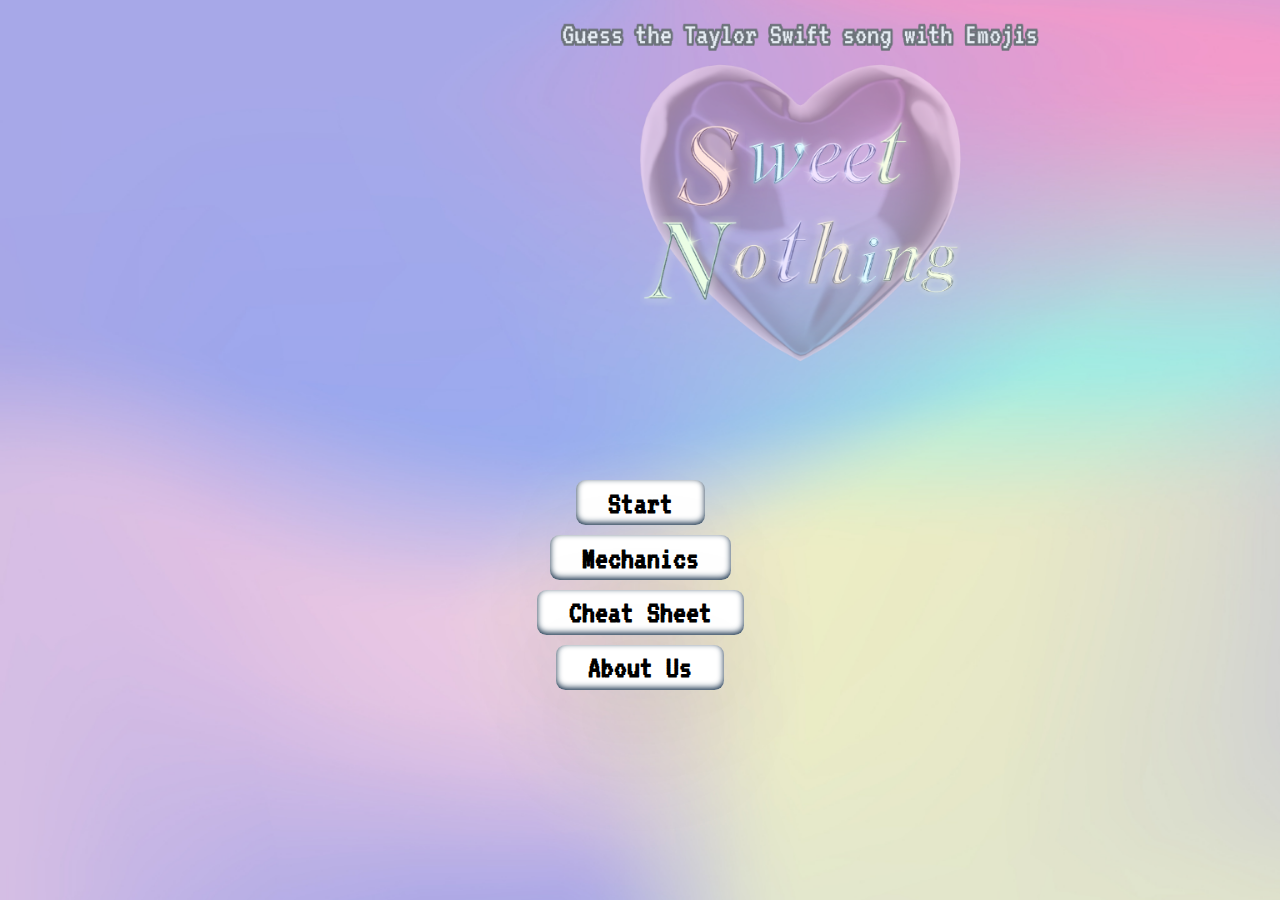
<file: index.html>
<!DOCTYPE html>
<html lang="en">
  <head>
    <meta name="viewport" content="width=device-width, initial-scale=1.0">
    <meta charset="utf-8">
    <title>Sweet Nothing</title>
    <link rel="preconnect" href="https://fonts.googleapis.com">
    <link rel="preconnect" href="https://fonts.gstatic.com" crossorigin>
    <link href="https://fonts.googleapis.com/css2?family=VT323&display=swap" rel="stylesheet">
    <link rel="stylesheet" href="style.css">
  </head>
  <body>
    <div class="wrapper">
      <div class="num-of-tries-left" id="chanceCount">
        <span>Tries Left:</span>05
      </div>
      <div class="container"></div>
      <div id="letter-container" class="hide"></div>
      <div id="userInputSection"></div>
    </div>
    <div class="controls-container">
      <p id="result"></p>
      <a id="start"><b>Start</b></a>
      <a href="mechanics.html" id="mechanics"><b>Mechanics</b></a>
      <a href="cheatsheet.html" id="cheat"><b>Cheat Sheet</b></a>
      <a href="about.html" id="about"><b>About Us</b></a>
    </div>

    <script src="script.js"></script>
  </body>
</html>
</file>
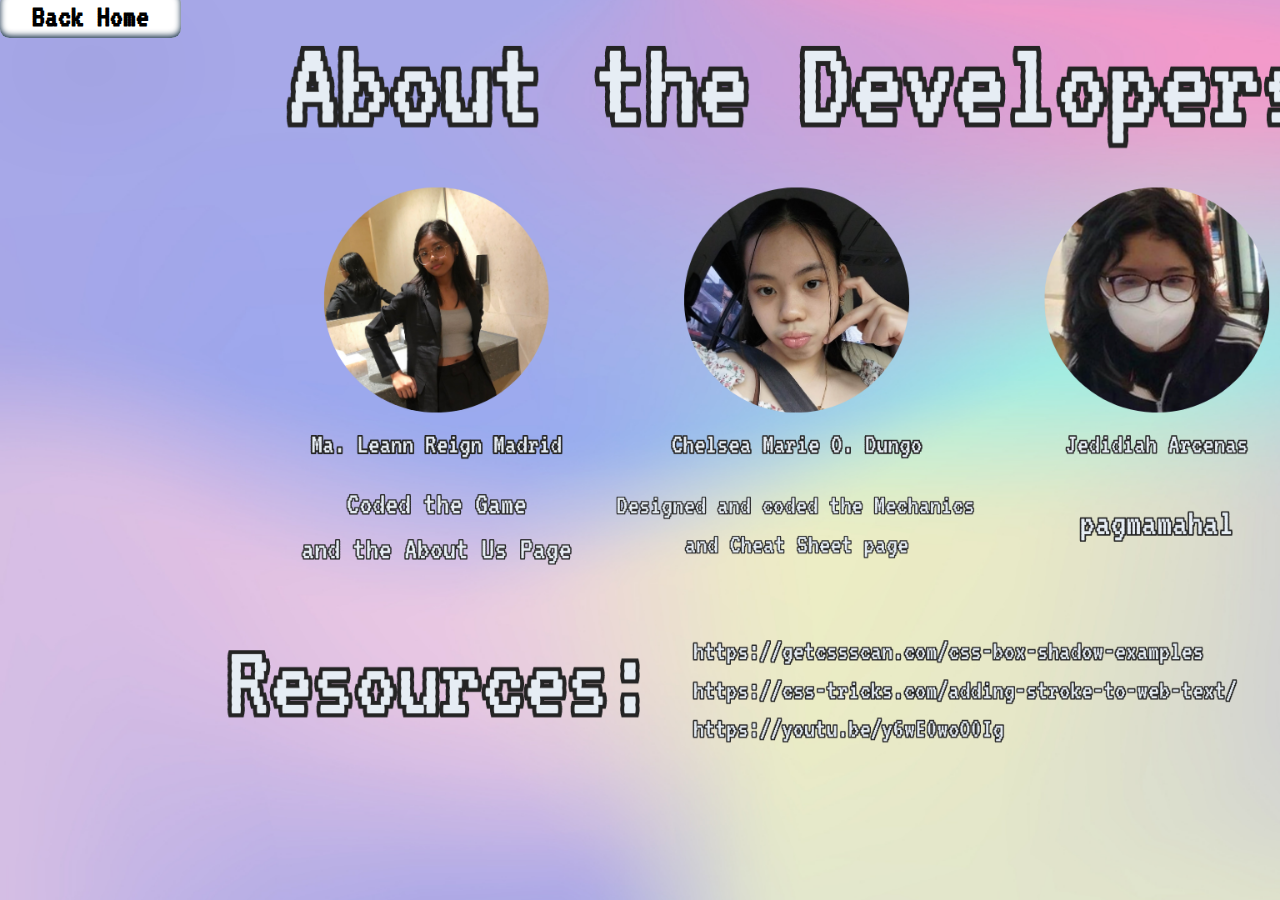
<file: about.html>
<!DOCTYPE html>
<html lang="en">
  <head>
    <meta name="viewport" content="width=device-width, initial-scale=1.0">
    <meta charset="utf-8">
    <title>SN | Mechanics</title>
    <link rel="preconnect" href="https://fonts.googleapis.com">
    <link rel="preconnect" href="https://fonts.gstatic.com" crossorigin>
    <link href="https://fonts.googleapis.com/css2?family=VT323&display=swap" rel="stylesheet">
        <style>
            body, html {
                height: 100%;
                margin: 0;
            }
            
            .bg{
                background-image: url(about.png);
                height: 100%;


                background-size: cover;
            }

            #about {
            font-family: 'VT323', monospace;
            color: black;
            background-color: #ffffff;
            margin-bottom: 10px;
            font-size: 2em;
            padding: 0.2em 1em;
            border-radius: 0.3em;
            box-shadow: rgba(50, 50, 93, 1) 0px 50px 100px -20px, rgba(0, 0, 0, 1) 0px 30px 60px -30px, rgba(10, 37, 64, 1) 0px -2px 6px 0px inset;
            cursor: pointer;
            transition: 0.3s;
            text-decoration: none;
        }
        #about:active {
        box-shadow: 0 0 #000000;
        transform: translateY(4px);
    }
        </style>
    </head>
    <body>
        <div class="bg">
            <div>
            <a href="index.html" id="about"><b>Back Home</b></a>
            </div>
        </div>
    </body>
</html>
</file>
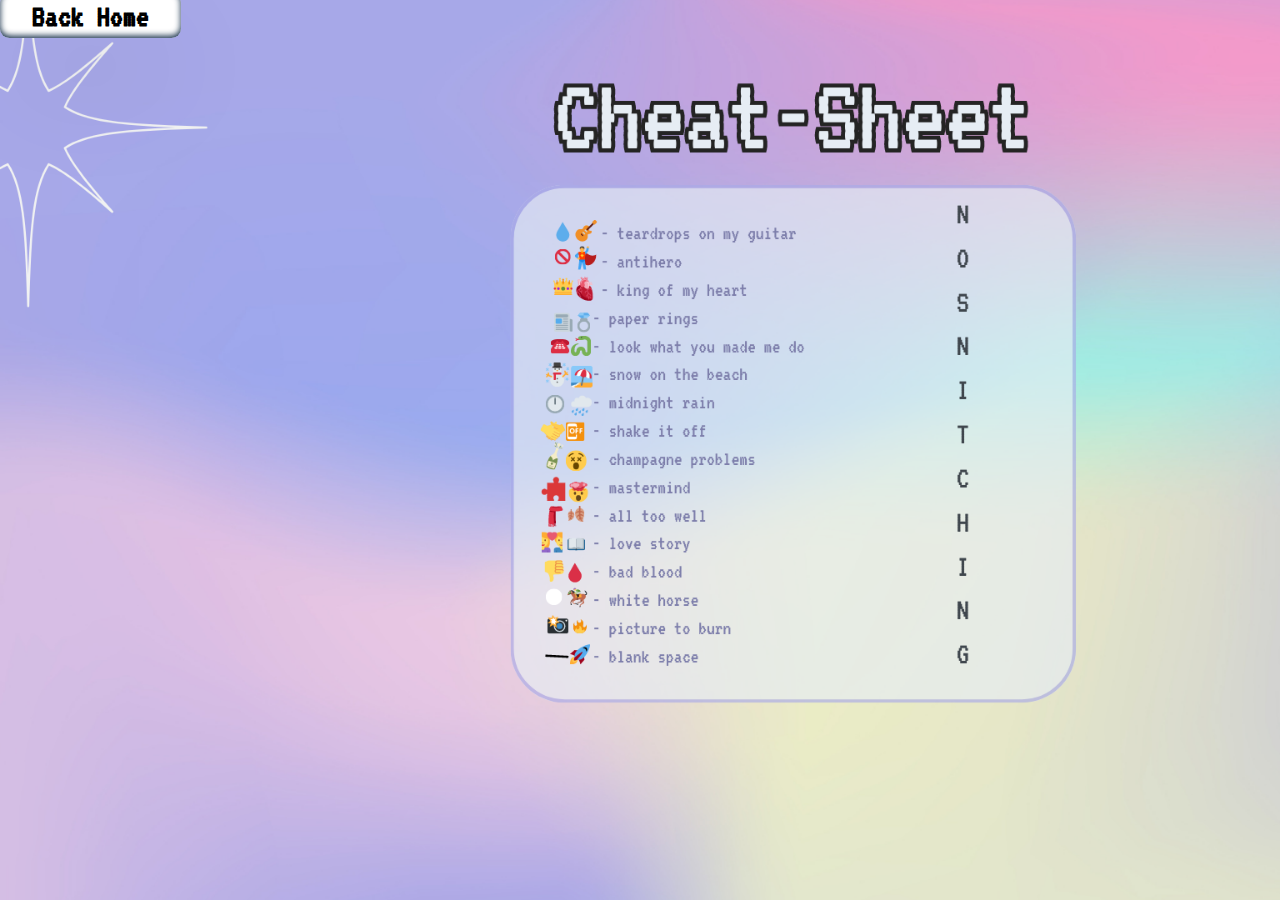
<file: cheatsheet.html>
<!DOCTYPE html>
<html lang="en">
  <head>
    <meta name="viewport" content="width=device-width, initial-scale=1.0">
    <meta charset="utf-8">
    <title>SN | Mechanics</title>
    <link rel="preconnect" href="https://fonts.googleapis.com">
    <link rel="preconnect" href="https://fonts.gstatic.com" crossorigin>
    <link href="https://fonts.googleapis.com/css2?family=VT323&display=swap" rel="stylesheet">
        <style>
            body, html {
                height: 100%;
                margin: 0;
            }
            
            .bg{
                background-image: url("cheatsheet.png");
                height: 100%;


                background-size: cover;
            }

            #cheat {
            font-family: 'VT323', monospace;
            color: black;
            background-color: #ffffff;
            margin-bottom: 10px;
            font-size: 2em;
            padding: 0.2em 1em;
            border-radius: 0.3em;
            box-shadow: rgba(50, 50, 93, 1) 0px 50px 100px -20px, rgba(0, 0, 0, 1) 0px 30px 60px -30px, rgba(10, 37, 64, 1) 0px -2px 6px 0px inset;
            cursor: pointer;
            transition: 0.3s;
            text-decoration: none;
        }
        #cheat:active {
        box-shadow: 0 0 #000000;
        transform: translateY(4px);
    }
        </style>
    </head>
    <body>
        <div class="bg">
            <div>
            <a href="index.html" id="cheat"><b>Back Home</b></a>
            </div>
        </div>
    </body>
</html>
</file>
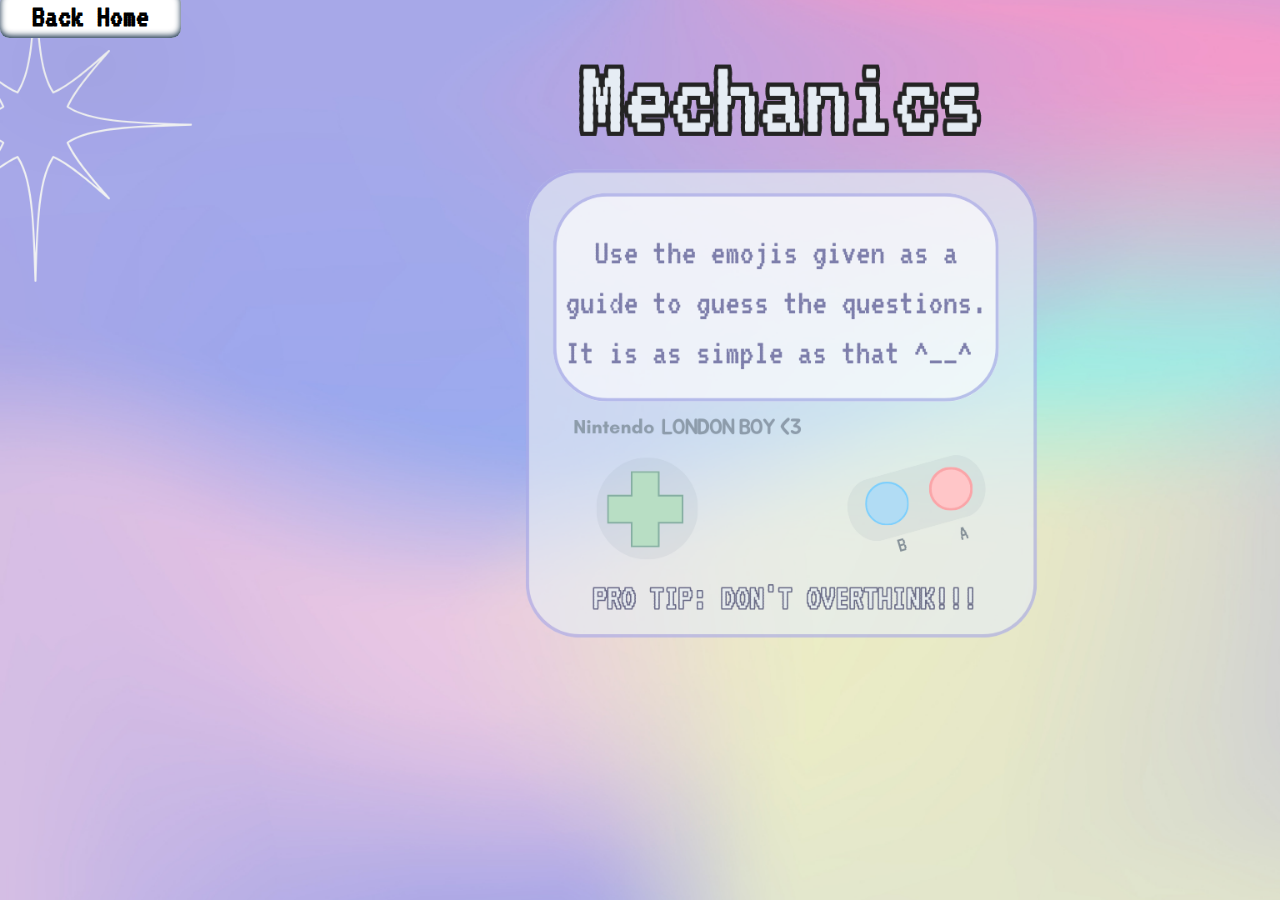
<file: mechanics.html>
<!DOCTYPE html>
<html lang="en">
  <head>
    <meta name="viewport" content="width=device-width, initial-scale=1.0">
    <meta charset="utf-8">
    <title>SN | Mechanics</title>
    <link rel="preconnect" href="https://fonts.googleapis.com">
    <link rel="preconnect" href="https://fonts.gstatic.com" crossorigin>
    <link href="https://fonts.googleapis.com/css2?family=VT323&display=swap" rel="stylesheet">
        <style>
            body, html {
                height: 100%;
                margin: 0;
            }
            
            .bg{
                background-image: url("instructions.png");
                height: 100%;


                background-size: cover;
            }

            #mechanics {
            font-family: 'VT323', monospace;
            color: black;
            background-color: #ffffff;
            margin-bottom: 10px;
            font-size: 2em;
            padding: 0.2em 1em;
            border-radius: 0.3em;
            box-shadow: rgba(50, 50, 93, 1) 0px 50px 100px -20px, rgba(0, 0, 0, 1) 0px 30px 60px -30px, rgba(10, 37, 64, 1) 0px -2px 6px 0px inset;
            cursor: pointer;
            transition: 0.3s;
            text-decoration: none;
        }
        #mechanics:active {
        box-shadow: 0 0 #000000;
        transform: translateY(4px);
    }
        </style>
    </head>
    <body>
        <div class="bg">
            <div>
            <a href="index.html" id="mechanics"><b>Back Home</b></a>
            </div>
        </div>
    </body>
</html>
</file>
<file: style.css>
* {
    padding: 0;
    margin: 0;
    box-sizing: border-box;
    font-family: 'VT323', monospace;

  }
  body {
    padding: 0;
    margin: 0;
    height: 100vh;
    background-image: url("bg.png");
  }
  .wrapper {

    width: 90%;
    max-width: 500px;
    position: absolute;
    transform: translate(-50%, -50%);
    left: 50%;
    top: 50%;
    background-color: #ffffff;
    padding: 2em 3em;
    border-radius: 0.8em;
  }
  .num-of-tries-left {
    color:#ff7777 ;
    font-size: 23px;
    text-align: right;
    margin-bottom: 2em;
  }
  .num-of-tries-left span {
    color: #3f3f3f;
    font-size: 18px;
    font-weight: 600;
  }
  .container {
    font-size: 1.87em;
    display: flex;
    justify-content: space-around;
  }
  #letter-container {
    font-size: 40px;
    margin: 1.5em 0 1.5em 0;
    display: flex;
    flex-wrap: wrap;
    justify-content: center;
    gap: 10px;
  }
  .letters {
    font-weight: 500;
    font-size: 18px;
    width: 2em;
    height: 2em;
    background-color: #ffffff;
    border: 2px solid #8254fd;
    border-radius: 0.3em;
    color: #8254fd;
    cursor: pointer;
  }
  #userInputSection {
    font-size: 18px;
    display: flex;
    justify-content: center;
    gap: 0.5em;
  }
  .controls-container {
    background-image: url("logo.png");
    background-size: cover;
    position: absolute;
    display: flex;
    align-items: center;
    justify-content: center;
    flex-direction: column;
    height: 100vh;
    width: 100vw;
    top: 0;
    left: 0;
  }
  #start {
    margin-top: 300px;
    margin-bottom: 10px;
    background-color: #ffffff;
    font-size: 2em;
    padding: 0.2em 1em;
    border-radius: 0.3em;
    box-shadow: rgba(50, 50, 93, 1) 0px 50px 100px -20px, rgba(0, 0, 0, 1) 0px 30px 60px -30px, rgba(10, 37, 64, 1) 0px -2px 6px 0px inset;
    cursor: pointer;
    transition: 0.1s;
  }
  #mechanics {
    color: black;
    background-color: #ffffff;
    margin-bottom: 10px;
    font-size: 2em;
    padding: 0.2em 1em;
    border-radius: 0.3em;
    box-shadow: rgba(50, 50, 93, 1) 0px 50px 100px -20px, rgba(0, 0, 0, 1) 0px 30px 60px -30px, rgba(10, 37, 64, 1) 0px -2px 6px 0px inset;
    cursor: pointer;
    transition: 0.3s;
    text-decoration: none;
  }
  #cheat {
    color: #000000;
    background-color: #ffffff;
    margin-bottom: 10px;
    font-size: 2em;
    padding: 0.2em 1em;
    border-radius: 0.3em;
    box-shadow: rgba(50, 50, 93, 1) 0px 50px 100px -20px, rgba(0, 0, 0, 1) 0px 30px 60px -30px, rgba(10, 37, 64, 1) 0px -2px 6px 0px inset;
    cursor: pointer;
    transition: 0.1s;
    text-decoration: none;
  }
  #about {
    color: #000000;
    text-decoration: none;
    background-color: #ffffff;
    margin-bottom: 30px;
    font-size: 2em;
    padding: 0.2em 1em;
    border-radius: 0.3em;
    box-shadow: rgba(50, 50, 93, 1) 0px 50px 100px -20px, rgba(0, 0, 0, 1) 0px 30px 60px -30px, rgba(10, 37, 64, 1) 0px -2px 6px 0px inset;
    cursor: pointer;
    transition: 0.1s;
  }

  #start:active {
    box-shadow: 0 0 #000000;
    transform: translateY(4px);
  }
  #mechanics:active {
    box-shadow: 0 0 #000000;
    transform: translateY(4px);
  }
  #cheat:active {
    box-shadow: 0 0 #000000;
    transform: translateY(4px);
  }
  #about:active {
    box-shadow: 0 0 #000000;
    transform: translateY(4px);
  }
  .hide {
    display: none;
  }
  .used {
    background-color: #f5f5f5;
    border-color: #9e9ea6;
    color: #9e9ea6;
  }
  #result {
    position: relative;
    top: 44%;
    font-size: 60px;
    -webkit-text-stroke: 1px rgb(59, 59, 59);
    -webkit-text-fill-color: white;
    -webkit-animation: fill 0.5s infinite alternate;
  }
  @-webkit-keyframes fill {
    from { -webkit-text-fill-color: rgb(125, 255, 192); }
    to { -webkit-text-fill-color: #ff7777; }
  }
  #container {
    background-image: url("bg.png");
  }

  .bg {
    background-image: url("about.png");
  }
</file>
